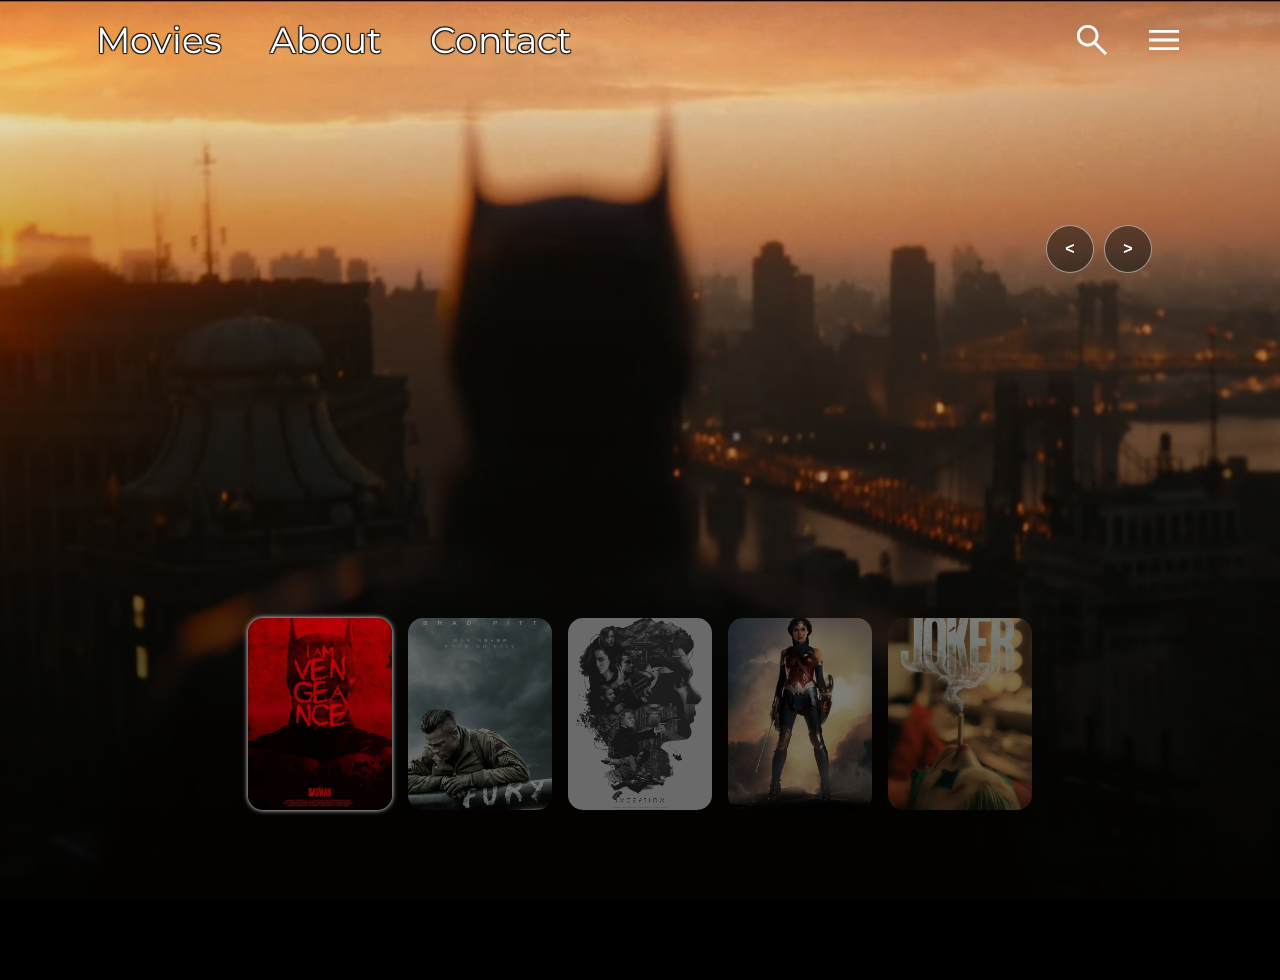
<file: home.html>
<!DOCTYPE html>
<html lang="en">
<head>
    <meta charset="UTF-8">
    <meta name="viewport" content="width=device-width, initial-scale=1.0">
    <title>cinephiles</title>
    <link rel="stylesheet" href="https://fonts.googleapis.com/css2?family=Material+Symbols+Outlined:opsz,wght,FILL,GRAD@48,300,0,0" />
    <link rel="stylesheet" href="css/home.css">
</head>
<body>


    <header>
        <div class="navs shadow">
            <a href="">Movies</a>
            <a href="">About</a>
            <a href="">Contact</a>
        </div>

        <div class="options">
            
            <span class="material-symbols-outlined">
                search
                </span>

            <span class="material-symbols-outlined">
                menu
                </span>
                
        </div>



    </header>

    <div class="slider">

        <div class="list">
            
            <div class="item active">
                <img src="images/batman2.jpg" alt="">
                <div class="content">
                    <div class="logo">cinephiles</div>
                    <div class="heading">Trending</div>
                    <div class="movie shadow">batman</div>
                    <div class="desc shadow">Lorem, ipsum dolor sit amet consectetur adipisicing elit. Tempore totam est, tempora adipisci magnam mollitia nostrum cupiditate sequi illum, magni laudantium, veniam ratione optio animi?</div>
                </div>
            </div>
            
            <div class="item">
                <img src="images/fury2.jpg" alt="">
                <div class="content">
                    <div class="logo">cinephiles</div>
                    <div class="heading">Trending</div>
                    <div class="movie">fury</div>
                    <div class="desc">Lorem, ipsum dolor sit amet consectetur adipisicing elit. Tempore totam est, tempora adipisci magnam mollitia nostrum cupiditate sequi illum, magni laudantium, veniam ratione optio animi?</div>
                </div>
            </div>
            
            <div class="item">
                <img src="images/inception2.jpg" alt="">
                <div class="content">
                    <div class="logo">cinephiles</div>
                    <div class="heading">Trending</div>
                    <div class="movie">inception</div>
                    <div class="desc">Lorem, ipsum dolor sit amet consectetur adipisicing elit. Tempore totam est, tempora adipisci magnam mollitia nostrum cupiditate sequi illum, magni laudantium, veniam ratione optio animi?</div>
                </div>
            </div>
            
            <div class="item">
                <img src="images/wonder2.jpg" alt="">
                <div class="content">
                    <div class="logo">cinephiles</div>
                    <div class="heading">Trending</div>
                    <div class="movie">wonder woman</div>
                    <div class="desc">Lorem, ipsum dolor sit amet consectetur adipisicing elit. Tempore totam est, tempora adipisci magnam mollitia nostrum cupiditate sequi illum, magni laudantium, veniam ratione optio animi?</div>
                </div>
            </div>
            
            <div class="item">
                <img src="images/joker2.jpg" alt="">
                <div class="content">
                    <div class="logo">cinephiles</div>
                    <div class="heading">Trending</div>
                    <div class="movie">Joker</div>
                    <div class="desc">Lorem, ipsum dolor sit amet consectetur adipisicing elit. Tempore totam est, tempora adipisci magnam mollitia nostrum cupiditate sequi illum, magni laudantium, veniam ratione optio animi?</div>
                </div>
            </div>
        
        </div>
    </div>
    <!--End of Slider-->

    <!--Thumbnails-->
    <div class="thumbnail">
        <div class="item active">
            <img src="images/batman1.jpg" alt="">
        </div>

        <div class="item">
            <img src="images/fury1.jpg" alt="">
        </div>

        <div class="item">
            <img src="images/inception1.jpg" alt="">
        </div>

        <div class="item">
            <img src="images/wonder3.jpg" alt="">
        </div>

        <div class="item">
            <img src="images/joker1.jpg" alt="">
        </div>

    </div>

    <div class="arrows">
        <button id="prev"><</button>
        <button id="next">></button>
    </div>

    <script src="js/header.js"></script>
    
</body>
</html>
</file>
<file: css/home.css>
@import url('https://fonts.googleapis.com/css2?family=Michroma&family=Montserrat:ital,wght@0,100..900;1,100..900&display=swap');


:root{
    --dark-black: #161616;
    --light-black: #1C1C1C;
    --red: #BB000E;
}
.shadow{
    text-shadow: 1px 1px 1px var(--dark-black),
    -1px -1px 1px var(--dark-black),
    -1px 1px 1px var(--dark-black),
    1px -1px 1px var(--dark-black);
}

*{
    margin: 0;
    padding: 0;
    box-sizing: border-box;
}
body{
    background-color: black;
    font-family: "Montserrat", sans-serif;
    color: white;
    overflow: hidden;
}

/*Header*/
header{
    position: relative;
    display: flex;
    justify-content: space-between;
    align-items: center;
    width: 1350px;
    max-width: 85%;
    height: 5rem;
    margin: auto;
    z-index: 50;
    user-select: none;
}
.navs{
    display: flex;
    gap: 3rem;
}
.navs a{
    text-decoration: none;
    font-size: 2.25rem;
    color: white;
}
.options{
    display: flex;
    gap: 2rem;   
}
.options span{
    font-size: 2.5rem;
}

/*Slider Styling */
.slider{

    user-select: none;
    position: relative;
    width: 100vw;
    height: 100vh;
    transform: translateY(-5rem);
}
.slider .list .item{
    position: absolute;
    inset: 0 0 0 0;
    overflow: hidden;
    display: flex;
    justify-content: center;
    opacity: 0;
    z-index: 0;
}
.slider .list .item.active{
    opacity: 1;
    z-index: 5;
}
.slider .list .item img{
    width: 100%;
    height: 100%;
    object-fit: cover;
}

.slider .list .item .content{
    position: absolute;
    top: 20%;
    width: 1350px;
    max-width: 85%;
    backdrop-filter: blur(.5px);
}

.slider .list .item .content .logo{
    font-weight: bold;
    letter-spacing: 4px;
    font-size: 1.75rem;
    color: black;
}
.slider .list .item .content .heading{
    font-size: 2.5rem;
    display: none;
}
.slider .list .item .content .movie{
    font-size: 4.5rem;
    line-height: 4.5rem;
    font-weight: bolder;
    text-transform: uppercase;
    color: #BB000E;
    text-shadow: 2px 2px 2px var(--dark-black),
    -2px -2px 2px var(--dark-black),
    -2px 2px 2px var(--dark-black),
    2px -2px 2px var(--dark-black);
    padding-right: 15%;
    
}
.slider .list .item .content .desc{
    padding-right: 60%;
    margin-top: 1rem;
}

.slider .list .item::after{
    content: '';
    width: 100%;
    height: 100%;
    position: absolute;
    inset: 0 0 0 0;
    background-image: linear-gradient(to bottom, transparent, rgba(0,0,0,.75));
}

.slider .list .item.active .content{
    opacity: 0;
    filter: blur(10px);
    transform: translateY(30px);
    animation: showContent .8s 1s linear 1 forwards;
}

@keyframes showContent{
    to{
        opacity: 1;
        filter: blur(0);
        transform: translateY(0);
    }
}

/* Thumbnail styling */
.thumbnail{
    user-select: none;
    width: 1350px;
    max-width: 85%;
    position: absolute;
    bottom: 5rem;
    left: 50%;
    transform: translateX(-50%);
    display: flex;
    justify-content: center;
    align-items: center;
    gap: 1rem;
    z-index: 10;
    overflow: auto;
    padding: 10px 0;
}
.thumbnail::-webkit-scrollbar{
    width: 0;
}

.thumbnail .item{
    width: 9rem;
    height: 12rem;
    overflow: hidden;
    border-radius: 15px;
    flex-shrink: 0;
    filter: brightness(.5);
}

.thumbnail .item.active{
    box-shadow: 0 0 5px white;
    filter: brightness(1);
}

.thumbnail .item img{
    width: 100%;
    height: 100%;
    object-fit: cover;
}


/*Buttons Styling*/
.arrows{
    user-select: none;
    position: absolute;
    top: 25%;
    right: 10%;
    z-index: 50;
    display: flex;
    gap: 10px;
}
.arrows button{
    color: white;
    width: 3rem;
    height: 3rem;
    background-color: rgba(15,15,15,0.5);
    border: none;
    border-radius: 50%;
    transition: .5s;
    font-size: 1rem;
    font-weight: bold;
    border: 1px solid rgba(255,255,255,.5);
}
.arrows button:hover{
    background-color: rgba(255,255,255,0.5);
    color: var(--dark-black);
}

@media screen and (max-width: 922px) {
    .thumbnail{
        justify-content: start;
        bottom: 1rem;
    } 
    header .navs{
        gap: 1.5rem;
    }
    header .navs a{
        font-size: 1.75rem;
    }
    .slider .list .item .content .movie{
        font-size: 3.5rem;
        line-height: 3.5rem;
        padding: 0;
    }
    .slider .list .item .content .desc{
        padding: 0;    
    }
    .arrows{
        top: 5rem;
        gap: 5px;
    }
}
@media screen and (max-width: 678px) {
    .slider .list .item .content{
        top: 7rem;
    }
    .slider .list .item .content .desc, .slider .list .item .content .movie{
        padding: 0;
    }
    .arrows button{
        width: 2rem;
        height: 2rem;
        font-size: 1rem;
    }
    .thumbnail .item{
        width: 7rem;
        height: 10.5rem;
    }

}
@media screen and (max-width: 550px) {
    header{
        flex-direction: row-reverse;
    }
    header .navs{
        display: none;
    }
}
</file>
